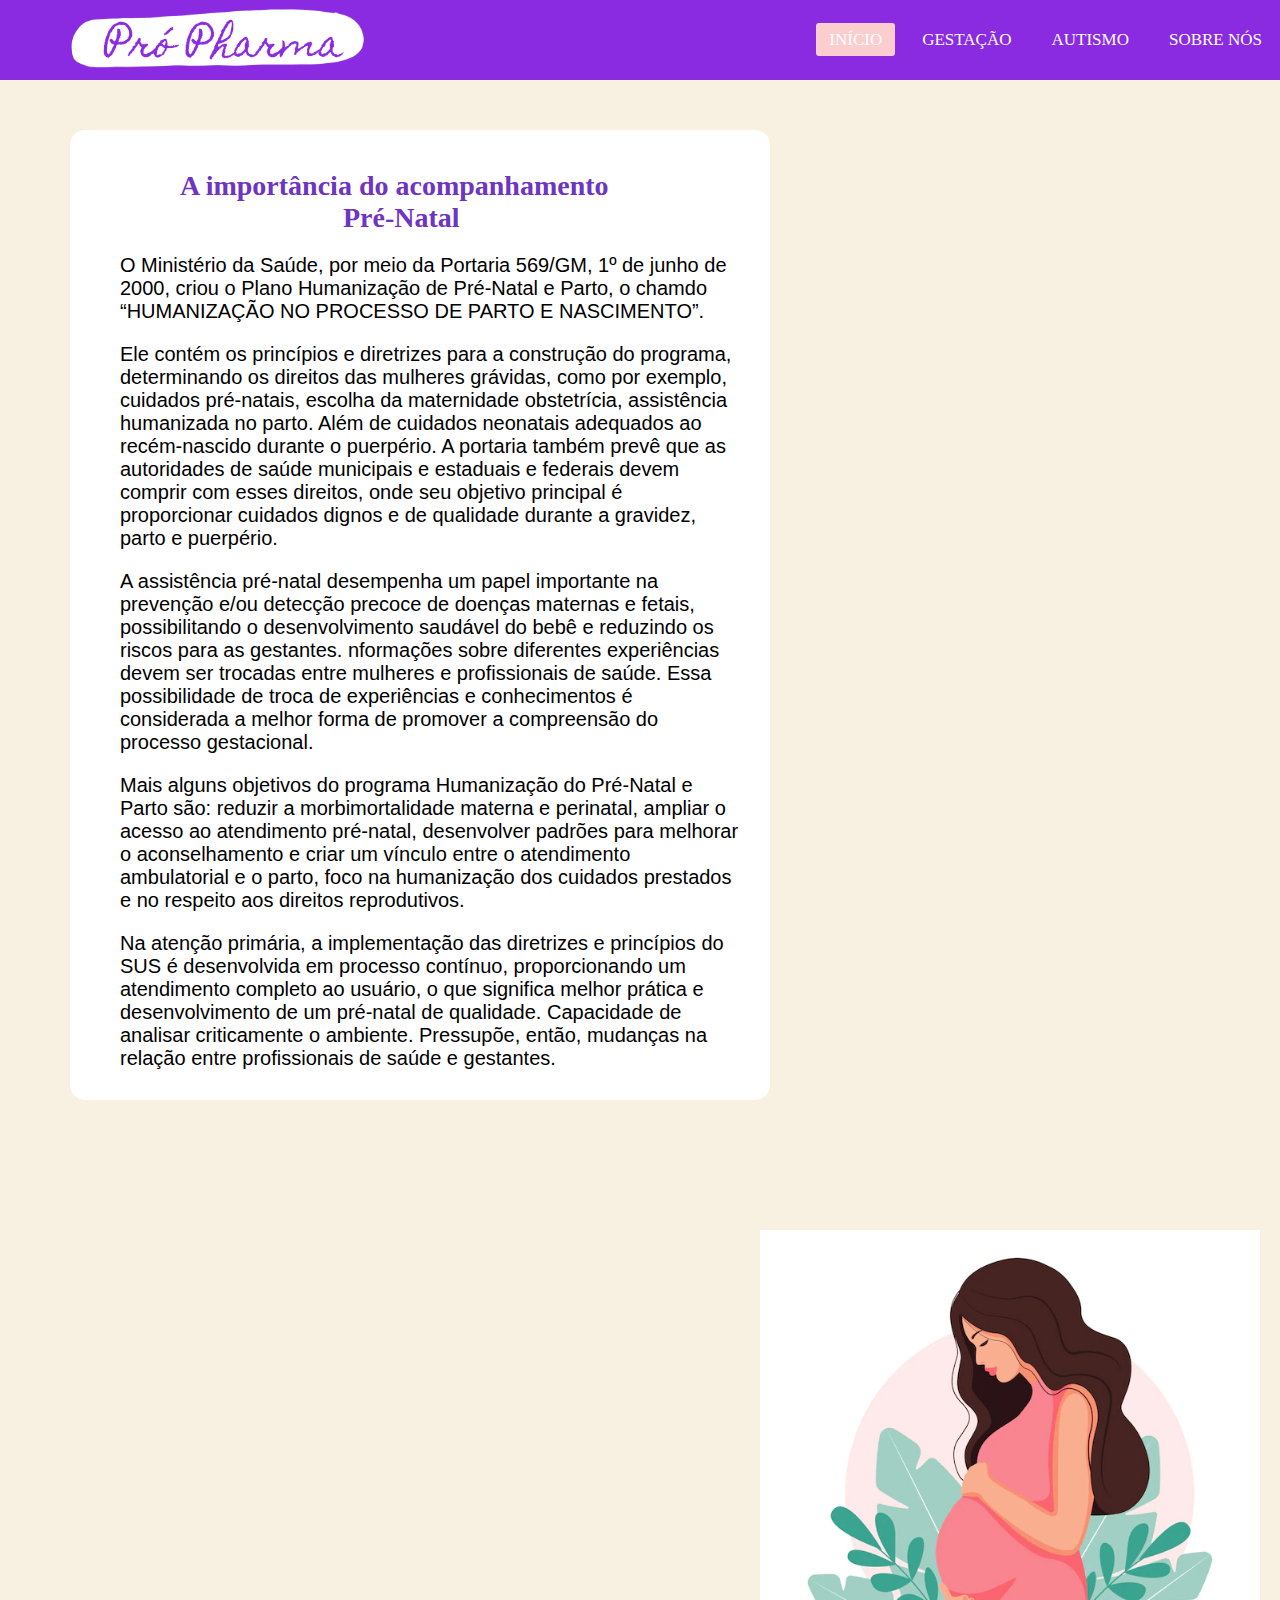
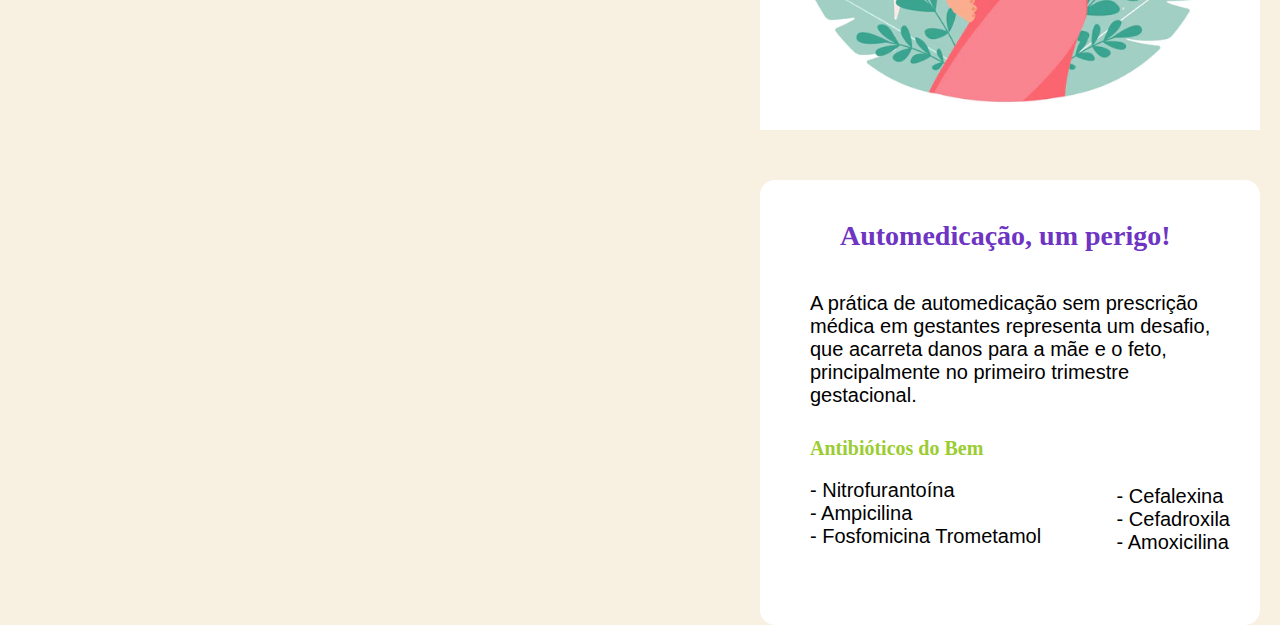
<file: gestantes.html>
<html>
    <head>
      <meta charset="utf-8">
      <title>PróPharma - Gestação</title> 
      <link rel="stylesheet" type="text/css" href="estilosgestantes.css" />
    </head>
    <body>
        

<nav>
      <input type="checkbox" id="check">
        <label for="check" class="checkbtn">
          <i class="fas fa-bars"></i>
        </label>
      
      <label class="logo"><img src="foto.png" width="300" height="70" style="padding-top: 7px;">
      </label>
      
      <ul>
        <li><a class="active" href="index.html">Início</a></li>
        <li><a href="gestantes.html">Gestação</a></li>
        <li><a href="autismo.html">Autismo</a></li>
        <li><a href="sobre.html">Sobre Nós</a></li>
      </ul>
    </nav>

        <!-- Conteúdo -->
        
        <div class="esquerda" style="float: left; padding-bottom: 80px;">
        
            <!-- Pré-Natal -->
            
          <div class="quadro" >
            <div class="title">
             <h1 style="color:#6E34C2; font-family: 'Allura', cursive; font-size: 28px; margin-left: 60px;">A importância do acompanhamento</h1>
             <h1 style="color:#6E34C2; font-family: 'Allura', cursive; font-size: 28px;margin-left: 223px;">Pré-Natal</h1>
             <p style="padding-top: 20px; font-size: 20px; font-family: arial;">O Ministério da Saúde, por meio da 
             Portaria 569/GM, 1º de junho de 2000, criou o Plano Humanização de Pré-Natal e Parto, o chamdo “HUMANIZAÇÃO NO 
             PROCESSO DE PARTO E NASCIMENTO”.
             </p>
             <p style="padding-top: 20px; font-size: 20px; font-family: arial;">
             Ele contém os princípios e diretrizes para a construção do programa, determinando os direitos das mulheres 
             grávidas, como por exemplo, cuidados pré-natais, escolha da maternidade obstetrícia, assistência humanizada 
             no parto. Além de cuidados neonatais adequados ao recém-nascido durante o puerpério. A portaria também prevê 
             que as autoridades de saúde municipais e estaduais e federais devem comprir com esses direitos, onde seu 
             objetivo principal é proporcionar cuidados dignos e de qualidade durante a gravidez, parto e puerpério.
             </p>
             <p style="padding-top: 20px; font-size: 20px; font-family: arial;">
             A assistência pré-natal desempenha um papel importante na prevenção e/ou detecção precoce de doenças maternas 
             e fetais, possibilitando o desenvolvimento saudável do bebê e reduzindo os riscos para as gestantes.
             nformações sobre diferentes experiências devem ser trocadas entre mulheres e profissionais de saúde. 
             Essa possibilidade de troca de experiências e conhecimentos é considerada a melhor forma de promover a 
             compreensão do processo gestacional. 
             </p>
             <p style="padding-top: 20px; font-size: 20px; font-family: arial;">Mais alguns objetivos do programa Humanização
             do Pré-Natal e Parto são: 
             reduzir a morbimortalidade materna e perinatal, ampliar o acesso ao atendimento pré-natal, desenvolver padrões 
             para melhorar o aconselhamento e criar um vínculo entre o atendimento ambulatorial e o parto, foco na humanização
             dos cuidados prestados e no respeito aos direitos reprodutivos.
             </p>
             <p style="padding-top: 20px; font-size: 20px; font-family: arial;">
             Na atenção primária, a implementação das diretrizes e princípios do SUS é desenvolvida 
             em processo contínuo, proporcionando um atendimento completo ao usuário, o que significa melhor prática e 
             desenvolvimento de um pré-natal de qualidade. Capacidade de analisar criticamente o ambiente. Pressupõe, então,
             mudanças na relação entre profissionais de saúde e gestantes.
             </p>
        </div>
        </div>
            
        </div>
        
        <div class="direita" style="float: right; ">
            
            <img src="img2.webp" width="500px" style=" padding-top: 50px;  border-top-right-radius: 5%;margin-right: 20px;"/>
           
                
            <div style="background:white; border-radius: 15px; width: 500px; margin-top: 50px; margin-right: 20px; height: 445px">
                
                <div class="title">
                    
                <h1 style="color:#6E34C2; font-family: 'Allura', cursive; 
                font-size: 28px; margin-bottom: 20px; margin-left: 30px">Automedicação, um perigo!</h1>
                <p style="padding-top: 20px; font-size: 20px; font-family: arial;">
                A prática de automedicação sem prescrição médica em gestantes representa um desafio,
                que acarreta danos para a mãe e o feto, principalmente no primeiro trimestre gestacional.
                </p>
                
                <h1 style="color:yellowgreen; font-family: 'Allura', cursive; 
                font-size: 20px;margin-bottom: 5px; ; margin-top: 30px;">Antibióticos do Bem</h1>
                
                <div id="lado1" style="float: right">
                <p style="padding-top: 20px; font-size: 20px; font-family: arial;">
                - Cefalexina
                </p>
                <p style=" font-size: 20px; font-family: arial;">
                - Cefadroxila
                </p>
                <p style=" font-size: 20px; font-family: arial;">
                - Amoxicilina
                </p>
                </div>
                <div id="lado2" style="float: left; padding-top: 14px;">
                <p style=" font-size: 20px; font-family: arial;">
                - Nitrofurantoína
                </p>
                <p style=" font-size: 20px; font-family: arial;">
                - Ampicilina
                </p>
                <p style=" font-size: 20px; font-family: arial;">
                - Fosfomicina Trometamol
                </p>
                </div>
            </div>
        </div>
        
        
        
    </body>
</html>
</file>
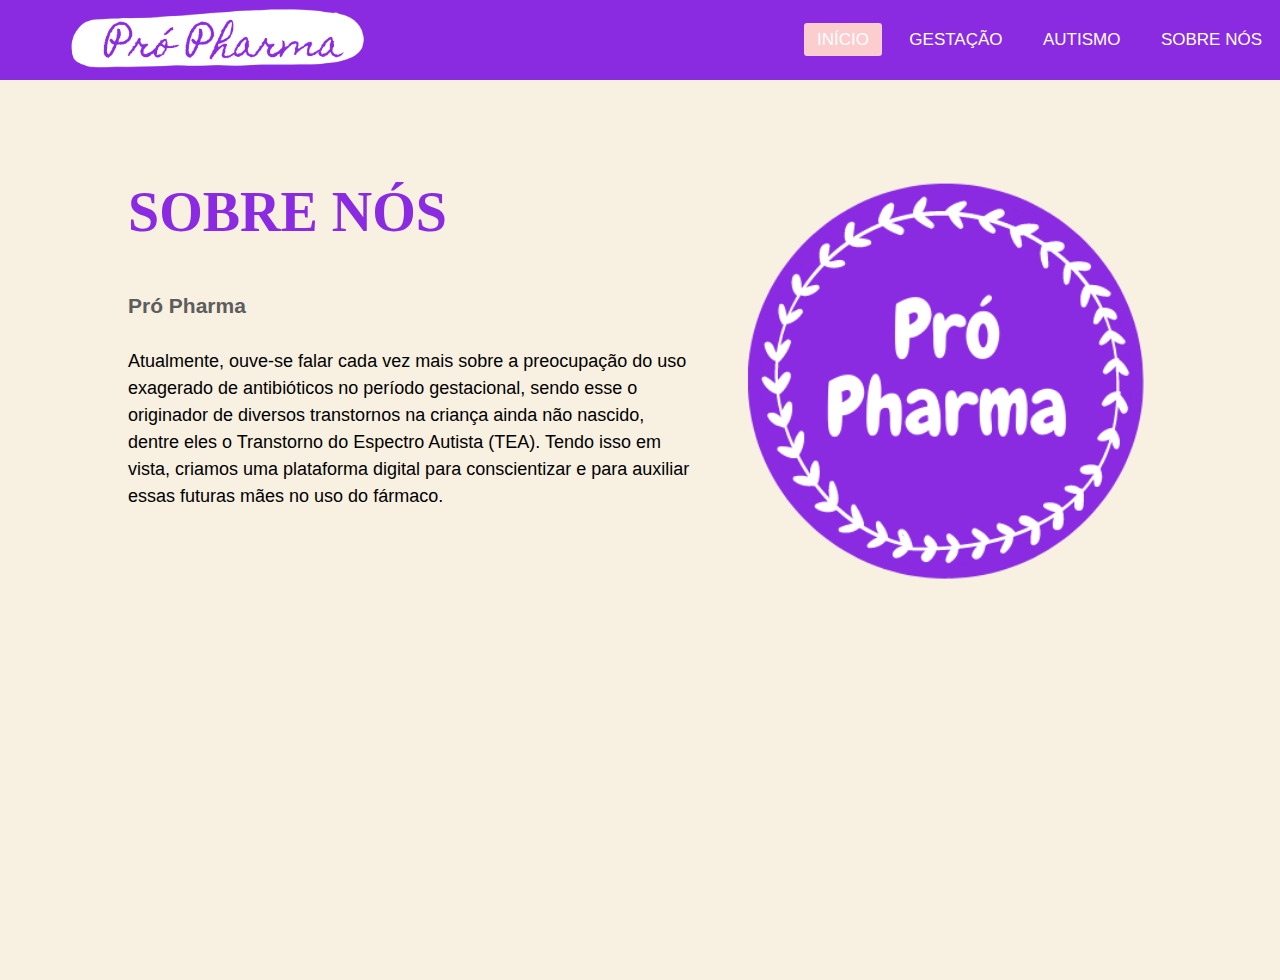
<file: sobre.html>
<html>
    <head>
      <meta charset="utf-8">
      <title>PróPharma - Sobre Nós</title>    
      <link rel="stylesheet" type="text/css" href="estilosobre.css" />
    </head>
    <body>
        

<nav>
      <input type="checkbox" id="check">
        <label for="check" class="checkbtn">
          <i class="fas fa-bars"></i>
        </label>
      
      <label class="logo"><img src="foto.png" width="300" height="70" style="padding-top: 7px;">
      </label>
      
      <ul>
        <li><a class="active" href="index.html">Início</a></li>
        <li><a href="gestantes.html">Gestação</a></li>
        <li><a href="autismo.html">Autismo</a></li>
        <li><a href="sobre.html">Sobre Nós</a></li>
      </ul>
    </nav>

        <div class="section">
		<div class="container">
			<div class="content-section">
				<div class="title">
                                    <h1 style="  font-family: 'Allura', cursive; color:#8A2BE2;">Sobre Nós</h1>
				</div>
				<div class="content">
                                    <h3 style="padding-top: 30px">Pró Pharma</h3>
					<p style="padding-top: 20px">Atualmente, ouve-se falar cada vez mais sobre a preocupação do uso exagerado de antibióticos no 
                                            período gestacional, sendo esse o originador de diversos transtornos na criança ainda não nascido, dentre eles 
                                            o Transtorno do Espectro Autista (TEA). Tendo isso em vista, criamos uma plataforma digital para conscientizar e 
                                            para auxiliar essas futuras mães no uso do fármaco. 
                                     
                                          </p>
					<div class="button" style="padding-top: 20px; padding-bottom: 20px">
						
					</div>
				</div>
				<div class="social">
					<a href=""><i class="fab fa-facebook-f"></i></a>
					<a href=""><i class="fab fa-twitter"></i></a>
					<a href=""><i class="fab fa-instagram"></i></a>
				</div>
			</div>
			<div class="image-section">
                            <img src="logo2.png "style="border-radius: 100%">
			</div>
		</div>
	</div>
        
        
    </body>
</html>
</file>
<file: estilosgestantes.css>
html, body {
background-color: #F8F0E1;
}

/*Menu*/
*{
  padding: 0;
  margin: 0;
  text-decoration: none;
  list-style: none;
  box-sizing: border-box;
}
body{
  font-family: montserrat;
}
nav{
  background: #8A2BE2;
  height: 80px;
  width: 100%;
}
label.logo{
  color: white;
  font-size: 35px;
  line-height: 80px;
  padding: 0 70px;
  font-weight: bold;
}
nav ul{
  float: right;
  margin-right: 0px;
}
nav ul li{
  display: inline-block;
  line-height: 80px;
  margin: 0 5px;
}
nav ul li a{
  color: white;
  font-size: 17px;
  padding: 7px 13px;
  border-radius: 3px;
  text-transform: uppercase;
}
a.active,a:hover{
  background:  #FBCDCF;
  transition: .5s;
}
.checkbtn{
  font-size: 30px;
  color: white;
  float: right;
  line-height: 80px;
  margin-right: 40px;
  cursor: pointer;
  display: none;
}
#check{
  display: none;
}
@media (max-width: 952px){
  label.logo{
    font-size: 30px;
    padding-left: 50px;
  }
  nav ul li a{
    font-size: 16px;
  }
}
@media (max-width: 858px){
  .checkbtn{
    display: block;
  }
  ul{
    position: fixed;
    width: 100%;
    height: 100vh;
    background: pink;
    top: 80px;
    left: -100%;
    text-align: center;
    transition: all .5s;
  }
  nav ul li{
    display: block;
    margin: 50px 0;
    line-height: 30px;
  }
  nav ul li a{
    font-size: 20px;
  }
  a:hover,a.active{
    background: none;
    color: #e75480;
  }
  #check:checked ~ ul{
    left: 0;
  }
}
section{
  background: url(bg1.jpg) no-repeat;
  background-size: cover;
  height: calc(100vh - 80px);
}


/*Conteúdo*/

.title{
    padding-left: 50px;
    padding-right: 30px;
    padding-top: 40px;
    padding-bottom: 30px;
}

.quadro{
    background:white;
    border-radius: 15px;
    width: 700px;
    margin-left: 70px;
    margin-top: 50px;
}
</file>
<file: estilosobre.css>
/*Menu*/
*{
  padding: 0;
  margin: 0;
  text-decoration: none;
  list-style: none;
  box-sizing: border-box;
}
body{
  font-family: montserrat;
}
nav{
  background: #8A2BE2;
  height: 80px;
  width: 100%;
}
label.logo{
  color: white;
  font-size: 35px;
  line-height: 80px;
  padding: 0 70px;
  font-weight: bold;
}
nav ul{
  float: right;
  margin-right: 0px;
}
nav ul li{
  display: inline-block;
  line-height: 80px;
  margin: 0 5px;
}
nav ul li a{
  color: white;
  font-size: 17px;
  padding: 7px 13px;
  border-radius: 3px;
  text-transform: uppercase;
}
a.active,a:hover{
  background:  #FBCDCF;
  transition: .5s;
}
.checkbtn{
  font-size: 30px;
  color: white;
  float: right;
  line-height: 80px;
  margin-right: 40px;
  cursor: pointer;
  display: none;
}
#check{
  display: none;
}
@media (max-width: 952px){
  label.logo{
    font-size: 30px;
    padding-left: 50px;
  }
  nav ul li a{
    font-size: 16px;
  }
}
@media (max-width: 858px){
  .checkbtn{
    display: block;
  }
  ul{
    position: fixed;
    width: 100%;
    height: 100vh;
    background: pink;
    top: 80px;
    left: -100%;
    text-align: center;
    transition: all .5s;
  }
  nav ul li{
    display: block;
    margin: 50px 0;
    line-height: 30px;
  }
  nav ul li a{
    font-size: 20px;
  }
  a:hover,a.active{
    background: none;
    color: #e75480;
  }
  #check:checked ~ ul{
    left: 0;
  }
}
section{
  background: url(bg1.jpg) no-repeat;
  background-size: cover;
  height: calc(100vh - 80px);
}

/*Conteúdo*/


/*Sobre*/

.section{
	width: 100%;
	min-height: 100vh;
	background-color: #f8f0e1;
}
.container{
	width: 80%;
	display: block;
	margin:auto;
	padding-top: 100px;
}
.content-section{
	float: left;
	width: 55%;
}
.image-section{
	float: right;
	width: 40%;
}
.image-section img{
	width: 100%;
	height: auto;
}
.content-section .title{
	text-transform: uppercase;
	font-size: 28px;
}
.content-section .content h3{
	margin-top: 20px;
	color:#5d5d5d;
	font-size: 21px;
}
.content-section .content p{
	margin-top: 10px;
	font-family: sans-serif;
	font-size: 18px;
	line-height: 1.5;
}
.content-section .content .button{
	margin-top: 30px;
}
.content-section .content .button a{
	background-color: #5d5d5d;
	padding:12px 40px;
	text-decoration: none;
	color:#fff;
	font-size: 25px;
	letter-spacing: 1.5px;
}
.content-section .content .button a:hover{
	background-color: #8BCFB1;
	color:#fff;
}
.content-section .social{
	margin: 40px 40px;
}
.content-section .social i{
	color:#5d5d5d;
	font-size: 30px;
	padding:0px 10px;
}
.content-section .social i:hover{
	color:#8BCFB1;
}
@media screen and (max-width: 768px){
	.container{
	width: 80%;
	display: block;
	margin:auto;
	padding-top:50px;
}
.content-section{
	float:none;
	width:100%;
	display: block;
	margin:auto;
}
.image-section{
	float:none;
	width:100%;
	
}
.image-section img{
	width: 100%;
	height: auto;
	display: block;
	margin:auto;
}
.content-section .title{
	text-align: center;
	font-size: 19px;
}
.content-section .content .button{
	text-align: center;
}
.content-section .content .button a{
	padding:9px 30px;
}
.content-section .social{
	text-align: center;
}

}

*{
  margin: 0;
  padding: 0;
  box-sizing: border-box;
}

body{
  background: #f8f0e1;
  font-family: 'Josefin Sans', sans-serif;
}

.wrapper{
  margin-top: 10%;
}

.wrapper h1{
  font-family: 'Allura', cursive;
  color:#8bcfb1;
  font-size: 52px;
  margin-bottom: 120px;
  text-align: center;
  
}

.team{
  display: flex;
  justify-content: center;
  width: auto;
  text-align: center;
  flex-wrap: wrap;
}

.team .team_member{
  background: white;
  margin: 5px;
  margin-bottom: 50px;
  width: 300px;
  padding: 20px;
  line-height: 20px;
  color: #8e8b8b;  
  position: relative;
}

.team .team_member h3{
  color: #8bcfb1;
  font-size: 26px;
  margin-top: 50px;
}

.team .team_member p.role{
  color: #ccc;
  margin: 12px 0;
  font-size: 12px;
  text-transform: uppercase;
}

.team .team_member .team_img{
  position: absolute;
  top: -50px;
  left: 50%;
  transform: translateX(-50%);
  width: 100px;
  height: 100px;
  border-radius: 50%;
  background: #fff;
  
}

.team .team_member .team_img img{
  width: 100px;
  height: 100px;
  padding: 5px;
  
  
}
</file>
